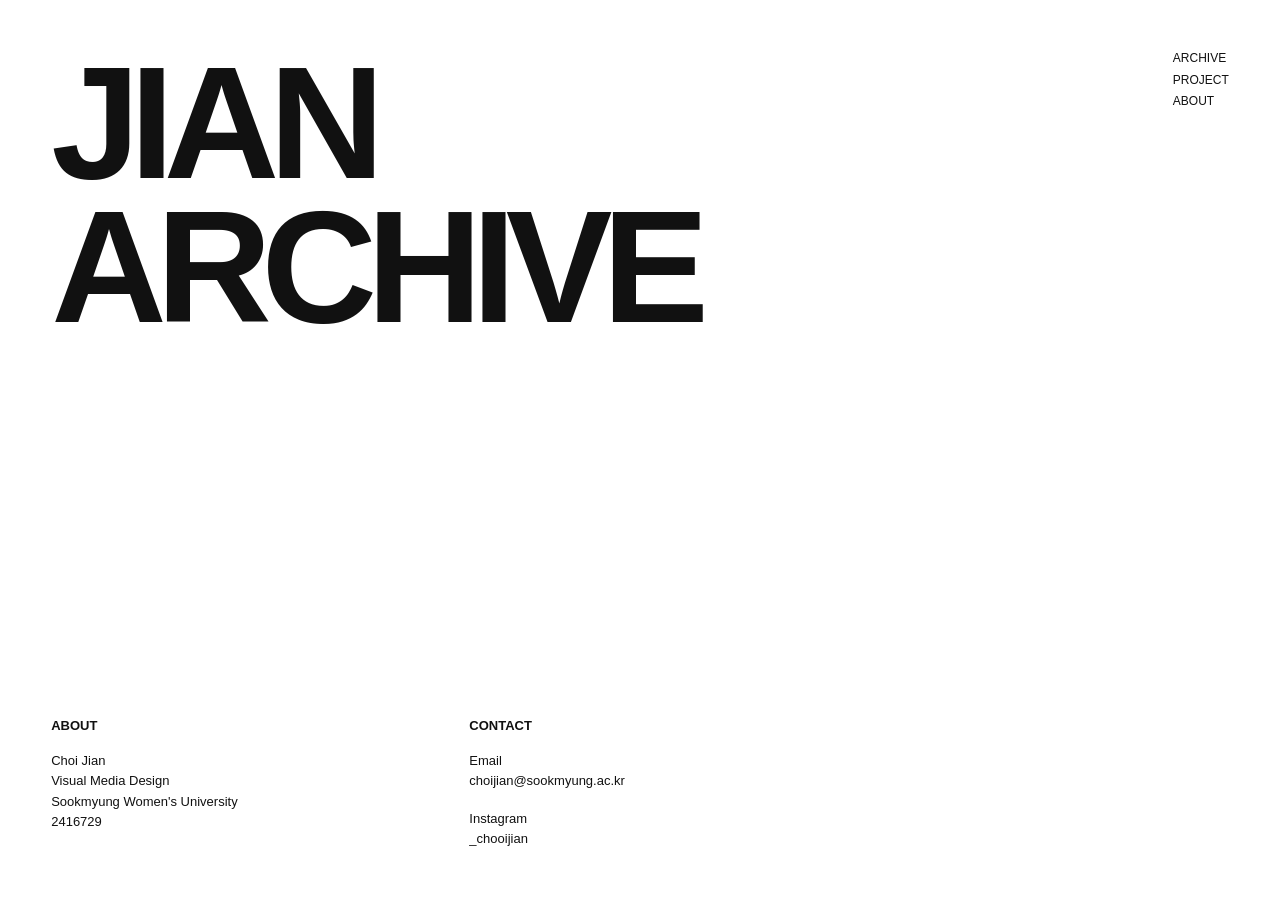
<file: index.html>
<!doctype html>
<html lang="ko">
<head><meta charset="UTF-8"><meta name="viewport" content="width=device-width, initial-scale=1"><meta name="theme-color" content="#FFFFFF"><title>JIAN ARCHIVE</title><link rel="stylesheet" href="styles.css?v=20261119-comparison-table"></head>
<body>
<header class="navigation"><nav aria-label="Main navigation"><a href="#archive">ARCHIVE</a><a href="#work">PROJECT</a><a href="#about">ABOUT</a></nav></header>
<main id="app"></main>
<script type="module" src="app.js?v=20261119-comparison-table"></script>
</body></html>
</file>
<file: styles.css>
:root{--ink:#111;--muted:#767676;--space:clamp(24px,4vw,64px);--font:'Helvetica Neue',Helvetica,Arial,'Apple SD Gothic Neo',sans-serif}*{box-sizing:border-box}html{scroll-behavior:smooth}body{margin:0;background:#fff;color:var(--ink);font-family:var(--font);font-size:13px;font-weight:400;-webkit-font-smoothing:antialiased}a{color:inherit;text-decoration:none}a:hover{opacity:.6}a:focus-visible{outline:1px solid #111;outline-offset:5px}::selection{background:#111;color:#fff}.navigation{position:absolute;top:var(--space);right:var(--space);z-index:5}nav{display:flex;flex-direction:column;gap:7px;align-items:flex-start}nav a{font-size:12px;line-height:1.2;transition:opacity .2s}nav a:hover,nav a[aria-current]{text-decoration:underline;text-underline-offset:3px}.home{min-height:100svh;padding:var(--space);display:flex;flex-direction:column;justify-content:space-between}.home-title{font-weight:700;font-size:clamp(78px,12.5vw,200px);line-height:.9;letter-spacing:-.065em;margin:0;width:fit-content}.home-information{display:grid;grid-template-columns:repeat(3,minmax(0,1fr));gap:6vw;padding-top:100px}.home-information h2{font-size:13px;line-height:1.5;font-weight:700;margin:0 0 16px}.home-information p,.about-information p{font-size:13px;line-height:1.55;margin:0 0 17px}.home-information p:last-child{margin-bottom:0}.placeholder{color:var(--muted)}.page{padding:var(--space);min-height:100svh}.page-title{font-size:clamp(66px,9vw,140px);font-weight:700;line-height:.95;letter-spacing:-.065em;margin:0 0 110px;width:fit-content}.page-title a:hover{opacity:1}.record-list{max-width:1120px}.record{display:block;margin-bottom:110px}.record:last-child{margin-bottom:25px}.record:hover{opacity:1}.record-image{overflow:hidden}.record-image img{display:block;width:100%;height:auto;aspect-ratio:1.65;object-fit:cover;transition:transform .3s}.record:hover img{transform:scale(1.015)}.record-information{display:flex;justify-content:space-between;gap:30px;margin-top:21px;font-size:12px;line-height:1.65}.record-information h2{font-size:13px;font-weight:400;line-height:1.65;margin:2px 0}.record-information>span{padding-top:2px}.tags{font-size:12px;line-height:1.7}.record-information .tags{color:#555}.empty-state{font-size:13px;color:#666;margin:0;line-height:1.7}.about-information{display:grid;grid-template-columns:1fr 1fr;gap:50px;max-width:800px}.about-information a{overflow-wrap:anywhere}.detail{padding-top:calc(var(--space) + 80px);max-width:1500px}.back{font-size:12px;text-decoration:underline;text-underline-offset:3px}.detail-header{margin:70px 0 45px;font-size:12px;line-height:1.7}.detail-header h1{font-size:clamp(36px,5.5vw,80px);font-weight:700;line-height:1.02;letter-spacing:-.045em;margin:13px 0 24px}.detail-year{display:block;margin-top:5px}.detail-lead{width:100%;max-height:800px;object-fit:cover;display:block}.detail-section{display:grid;grid-template-columns:1fr 3fr;gap:40px;margin:75px 0}.detail-section h2{font-size:13px;font-weight:400;margin:0;line-height:1.8}.detail-section p{font-size:13px;line-height:1.95;max-width:660px;margin:0;color:#444}.process-images{display:grid;gap:55px}.process-images figure,.project-content figure{margin:0}.process-images img,.project-content img{width:100%;display:block}.process-images figcaption,.project-content figcaption{font-size:12px;color:#666;margin-top:15px;line-height:1.7}.detail-next{display:flex;justify-content:space-between;gap:25px;font-size:12px;margin-top:100px;margin-bottom:25px}.detail-next a:hover{text-decoration:underline;text-underline-offset:3px}.project-content{display:grid;gap:65px;margin-top:65px}.project-content>p{font-size:13px;line-height:1.9;max-width:660px}@media(min-width:1600px){.home-information{max-width:1440px}.home-title{font-size:200px}}@media(max-width:900px){.home-title{font-size:clamp(78px,12.5vw,125px)}.home-information{gap:35px}.home-information p,.about-information p{font-size:12px}.page-title{margin-bottom:80px}.record{margin-bottom:85px}}@media(max-width:600px){:root{--space:24px}.navigation{top:26px}nav{gap:7px}nav a{font-size:10px}.home-title{font-size:clamp(58px,13.8vw,83px);padding-top:90px;letter-spacing:-.06em}.home{min-height:100svh}.home-information{grid-template-columns:1fr 1fr;gap:32px 24px;padding-top:110px}.home-information section:last-child{grid-column:auto}.home-information h2{font-size:11px;margin-bottom:10px}.home-information p{font-size:11px;line-height:1.6;margin-bottom:15px}.home-information section:last-child p{overflow-wrap:anywhere}.page{padding-top:116px}.page-title{font-size:clamp(55px,13.5vw,80px);margin-bottom:65px}.record{margin-bottom:70px}.record-image img{aspect-ratio:1.3}.record-information{margin-top:16px;font-size:11px;gap:20px}.record-information h2{font-size:12px}.tags{font-size:11px}.about-information{grid-template-columns:1fr;gap:45px}.about-information p{font-size:12px}.detail-header{margin:45px 0 30px}.detail-header h1{font-size:38px}.detail-section{grid-template-columns:1fr;gap:20px;margin:50px 0}.detail-section p{font-size:12px}.process-images{gap:40px}.detail-next{font-size:11px;margin-top:60px}.detail-next>a:last-child{text-align:right;max-width:190px}}@media(prefers-reduced-motion:reduce){html{scroll-behavior:auto}*{transition:none!important}}

.home-information a{overflow-wrap:anywhere}

/* Week selector only: shared by Archive and Week detail pages. */
.week-navigation{display:flex;flex-direction:row;align-items:center;flex-wrap:wrap;gap:16px 26px;margin:0 0 36px;padding:0}
.week-navigation a,.week-navigation span{font-size:12px;line-height:1.5;font-weight:400;font-variant-numeric:tabular-nums;letter-spacing:0}
.week-navigation a:hover{opacity:1;text-decoration:underline;text-underline-offset:4px}
.week-navigation a[aria-current="page"]{font-weight:700;text-decoration:underline;text-underline-offset:4px}
.week-navigation .week-unavailable{color:#999}
@media(max-width:600px){.week-navigation{gap:14px 22px;margin-bottom:28px}.week-navigation a,.week-navigation span{font-size:11px}}

/* Only the Week 02 topic exploration content. */
.week02-detail .week02-topic h3{font-size:25px;font-weight:400;line-height:1.3;margin:0 0 22px;letter-spacing:-.5px}
.week02-photos{display:grid;grid-template-columns:minmax(0,35fr) minmax(0,65fr);gap:clamp(32px,5vw,80px);align-items:start;margin:95px 0 110px}
.week02-photos figure{margin:0;min-width:0}
.week02-photos img{display:block;width:100%;height:auto;object-fit:contain}
.week02-photos figcaption{font-size:12px;line-height:1.7;color:#666;margin-top:16px}
.week02-categories{display:grid;grid-template-columns:repeat(2,minmax(0,1fr));gap:48px 55px}
.week02-categories h3{font-size:16px;font-weight:400;line-height:1.4;margin:0 0 15px}
.week02-detail .week02-observation{margin-top:140px;margin-bottom:110px}
.week02-detail .week02-observation p{font-size:21px;line-height:1.8;letter-spacing:-.35px;color:#111;max-width:800px}
@media(max-width:600px){.week02-photos{grid-template-columns:1fr;gap:45px;margin:55px 0 65px}.week02-categories{gap:35px 24px}.week02-categories h3{font-size:14px}.week02-detail .week02-observation{margin-top:85px;margin-bottom:65px}.week02-detail .week02-observation p{font-size:18px}.week02-detail .week02-topic h3{font-size:23px}}

/* Week 03: research and benchmarking, using the existing detail spacing. */
.week03-detail h3{font-size:25px;font-weight:400;line-height:1.4;margin:0 0 22px;letter-spacing:-.5px}
.week03-research-grid{display:grid;grid-template-columns:repeat(2,minmax(0,1fr));gap:48px 55px}
.week03-research-grid h3{font-size:16px;letter-spacing:0;margin-bottom:15px}
.week03-detail h4{font-size:12px;font-weight:400;margin:35px 0 15px}
.week03-research-image{width:min(760px, calc(60% - 24px));margin:75px 0 110px calc(25% + 30px)}
.week03-research-image img{display:block;width:100%;height:auto;object-fit:contain}
.week03-research-image figcaption{font-size:12px;color:#666;line-height:1.7;margin-top:16px}
.week03-detail .week03-observation{margin-top:140px;margin-bottom:110px}
.week03-observation h3{font-size:24px;line-height:1.7;max-width:800px;margin-bottom:30px}
.week03-detail .week03-observation p+p{margin-top:22px}
@media(max-width:600px){.week03-detail h3{font-size:23px}.week03-research-grid{gap:35px 24px}.week03-research-grid h3{font-size:14px}.week03-research-image{width:100%;margin:70px 0 65px}.week03-detail .week03-observation{margin-top:85px;margin-bottom:65px}.week03-observation h3{font-size:20px}}

/* Week 04 shares the existing detail grid and type scale. */
.week04-detail h3{font-size:25px;font-weight:400;line-height:1.4;margin:0 0 22px;letter-spacing:-.5px}
.week04-detail h4{font-size:12px;font-weight:400;margin:0 0 12px}
.week04-steps{display:grid;gap:30px}
.week04-data{display:grid;gap:30px;margin-top:40px}
.week04-image{width:min(760px,calc(60% - 24px));margin:75px 0 110px calc(25% + 30px)}
.week04-image-wide{width:min(900px,calc(67.5% - 27px))}
.week04-image img{display:block;width:100%;height:auto;object-fit:contain}
.week04-image figcaption{font-size:12px;line-height:1.7;color:#666;margin-top:16px}
.week04-detail .week04-observation{margin-top:140px;margin-bottom:110px}
.week04-observation h3{font-size:24px;line-height:1.7;max-width:800px;margin-bottom:30px}
@media(max-width:600px){.week04-detail h3{font-size:23px}.week04-image,.week04-image-wide{width:100%;margin:70px 0 65px}.week04-detail .week04-observation{margin-top:85px;margin-bottom:65px}.week04-observation h3{font-size:20px}}

/* Focus research: only the new Week 04 section. */
.week04-detail .week04-focus{margin-top:120px}
.focus-groups{margin-top:75px}
.focus-group+.focus-group{margin-top:85px}
.week04-focus .focus-group h4{font-size:18px;line-height:1.4;margin-bottom:15px}
.week04-focus .focus-subtitle{margin-bottom:20px;color:#111}
.focus-group h5{font-size:11px;font-weight:400;letter-spacing:.4px;margin:36px 0 20px}
.focus-data{display:grid;grid-template-columns:repeat(3,minmax(0,1fr));gap:36px 24px;margin:0;font-variant-numeric:tabular-nums}
.focus-data dt{font-size:12px;line-height:1.7;color:#555;max-width:210px}
.focus-data dd{font-size:30px;line-height:1.3;letter-spacing:-.8px;margin:12px 0 0;font-weight:400;white-space:nowrap}
.focus-data dd span{display:block;font-size:13px;letter-spacing:0;margin-top:9px}
.focus-insight{margin-top:38px}
.focus-insight h5{margin:0 0 12px}
@media(max-width:900px){.focus-data{grid-template-columns:repeat(2,minmax(0,1fr))}.focus-data dd{font-size:27px}}
@media(max-width:600px){.week04-detail .week04-focus{margin-top:80px}.focus-groups{margin-top:55px}.focus-group+.focus-group{margin-top:65px}.focus-data{grid-template-columns:1fr;gap:28px}.focus-data dd{font-size:30px}.week04-focus .focus-group h4{font-size:17px}}

/* Archive index only; Work and all Week detail layouts remain unchanged. */
.archive-container{width:100%;max-width:1120px}
.archive-page .week-navigation{margin-bottom:52px}
.archive-page .record-list{width:100%;max-width:none}
.archive-page .record{cursor:pointer;margin:0;padding:0 0 65px}
.archive-page .record+.record{border-top:1px solid #ddd;padding-top:65px}
.archive-page .record:last-child{padding-bottom:25px}
.archive-page .record-information{display:block;margin:0 0 26px;line-height:1.4}
.archive-page .record-information>span{display:block;font-size:13px;padding:0}
.archive-page .record-information h2{font-size:32px;font-weight:500;line-height:1.25;letter-spacing:-.65px;margin:12px 0 0}
.archive-page .record-image{height:450px;width:100%;overflow:hidden}
.archive-page .record-image img{width:100%;height:100%;aspect-ratio:auto;object-fit:cover;object-position:center;transition:transform .3s}
.archive-page .record:hover img{transform:scale(1.012)}
@media(max-width:600px){.archive-page .week-navigation{margin-bottom:40px}.archive-page .record-information h2{font-size:28px}.archive-page .record-information>span{font-size:12px}.archive-page .record-image{height:260px}.archive-page .record{padding-bottom:50px}.archive-page .record+.record{padding-top:50px}}

/* Week 05 uses the existing detail typography and content alignment. */
.week05-detail h3{font-size:25px;font-weight:400;line-height:1.4;margin:0 0 22px;letter-spacing:-.5px}
.week05-image{width:min(760px,calc(60% - 24px));margin:75px 0 110px calc(25% + 30px)}
.week05-image img{display:block;width:100%;height:auto;object-fit:contain}
.week05-image figcaption{font-size:12px;color:#666;line-height:1.7;margin-top:16px}
.week05-detail .week05-transition{font-size:25px;font-weight:500;line-height:1.5;letter-spacing:-.5px;color:#111;margin-top:35px;max-width:none}
.week05-directions{list-style:none;padding:0;margin:35px 0 0;font-size:13px;line-height:1.9;display:grid;gap:13px}
.week05-detail .week05-observation{margin-top:140px;margin-bottom:110px}
.week05-observation h3{font-size:24px;line-height:1.7;max-width:800px;margin-bottom:30px}
@media(max-width:600px){.week05-detail h3{font-size:23px}.week05-image{width:100%;margin:70px 0 65px}.week05-detail .week05-transition{font-size:21px}.week05-detail .week05-observation{margin-top:85px;margin-bottom:65px}.week05-observation h3{font-size:20px}}

/* Archive captions contain only Week and title, beneath the preview. */
.archive-page .record-information{margin:26px 0 0}
@media(max-width:600px){.archive-page .record-information{margin-top:20px}}

/* Week 06: analysis expressed through the existing text grid. */
.week06-detail h3{font-size:25px;font-weight:400;line-height:1.4;letter-spacing:-.5px;margin:0 0 22px;white-space:pre-line}
.week06-detail h4{font-size:12px;font-weight:400;line-height:1.8;margin:0 0 16px}
.week06-detail .detail-section p{white-space:pre-line}
.week06-detail .week06-flow{font-size:11px;color:#555;line-height:2;max-width:none;margin-top:30px}
.week06-criteria{padding:0;margin:35px 0 0;list-style:none;display:grid;grid-template-columns:repeat(3,minmax(0,1fr));gap:20px;font-size:13px}
.week06-image{width:min(760px,calc(60% - 24px));margin:75px 0 110px calc(25% + 30px)}
.week06-image img{display:block;width:100%;height:auto;object-fit:contain}
.week06-image figcaption{font-size:12px;line-height:1.7;color:#666;margin-top:16px}
.week06-relations{display:grid;gap:75px;margin-top:65px}
.week06-stages{display:grid;gap:40px;margin-top:45px}
.week06-stages h4{font-size:16px;margin-bottom:9px}
.week06-down{display:block;margin:14px 0;font-size:16px}
.week06-detail .week06-statement{font-size:25px;line-height:1.65;color:#111;margin-top:55px;max-width:800px;letter-spacing:-.5px}
.week06-lifetimes{display:grid;grid-template-columns:repeat(4,minmax(0,1fr));gap:25px;margin:45px 0 0}
.week06-lifetimes dt{font-size:16px;margin-bottom:12px}
.week06-lifetimes dd{font-size:12px;line-height:1.8;color:#555;margin:0}
.week06-findings{list-style:none;display:grid;gap:50px;padding:0;margin:60px 0 0}
.week06-findings li{display:grid;grid-template-columns:50px 1fr;gap:24px;align-items:start}
.week06-findings li>span{font-size:28px;line-height:1.4;letter-spacing:-1px}
.week06-detail .week06-findings p{font-size:20px;line-height:1.7;color:#111}
.week06-detail .week06-turn{margin-top:150px;margin-bottom:110px}
.week06-detail .week06-key{font-size:34px;line-height:1.45;letter-spacing:-.8px;margin-bottom:35px}
.week06-vertical{display:grid;gap:20px;font-size:17px;line-height:1.8}
.week06-vertical>span{font-size:16px}

@media(max-width:900px){.week06-lifetimes{grid-template-columns:repeat(2,minmax(0,1fr));gap:30px}}
@media(max-width:600px){.week06-detail h3{font-size:23px}.week06-criteria{grid-template-columns:repeat(2,minmax(0,1fr))}.week06-image{width:100%;margin:70px 0 65px}.week06-detail .week06-key{font-size:27px}.week06-detail .week06-statement{font-size:22px}.week06-detail .week06-turn{margin-top:90px;margin-bottom:65px}.week06-detail .week06-findings p{font-size:18px}.week06-findings li{grid-template-columns:35px 1fr;gap:18px}}

/* Relation mapping: question > index > finding > explanation > relation. */
.week06-detail .week06-question{font-size:42px;font-weight:400;line-height:1.25;letter-spacing:-1px}
.week06-relations h4{font-size:12px;font-weight:400;color:#666;letter-spacing:.25px}
.week06-relations h3{font-size:26px;font-weight:550;line-height:1.4;letter-spacing:-.5px}
.week06-detail .week06-statement{font-size:26px;font-weight:550;line-height:1.4}
@media(max-width:600px){.week06-detail .week06-question{font-size:32px;letter-spacing:-.7px}.week06-relations h3,.week06-detail .week06-statement{font-size:23px}}

.week06-classification-image{width:min(900px,calc(63.75% - 25.5px))}
@media(max-width:600px){.week06-classification-image{width:100%}}

.week07-slides{width:calc(75% - 30px);margin:90px 0 0 calc(25% + 30px);display:grid;gap:70px}
.week07-slides figure{margin:0;min-width:0}
.week07-slides img{display:block;width:100%;height:auto;object-fit:contain;border:0;border-radius:0;box-shadow:none}
@media(max-width:600px){.week07-slides{width:100%;margin:60px 0 0;gap:40px}}

.week07-strategy-index{list-style:none;padding:0;margin:36px 0 0;display:grid;gap:22px;font-size:13px;line-height:1.8}
.week07-strategy-index li{display:grid;grid-template-columns:42px 145px minmax(0,1fr);gap:16px}
.week07-strategy-index li>span:first-child,.week07-strategy-index li>span:last-child{color:#666}
@media(max-width:600px){.week07-strategy-index{font-size:12px;gap:20px}.week07-strategy-index li{grid-template-columns:32px 105px minmax(0,1fr);gap:10px}}

.project-introduction{min-height:100svh;padding-bottom:140px}
.project-introduction .detail-header{margin-bottom:110px}
.project-introduction .detail-section > p{word-break:keep-all;overflow-wrap:break-word;text-wrap:pretty}
.project-introduction .project-subtitle{font-size:15px;line-height:1.8;color:#666;margin:28px 0 0}
@media(max-width:600px){.project-introduction{padding-bottom:90px}.project-introduction .detail-header{margin-bottom:70px}.project-introduction .project-subtitle{font-size:13px;margin-top:22px}}

.week08-slides{gap:20px}
@media(max-width:600px){.week08-slides{gap:20px}}

.week09-detail h3{font-size:25px;font-weight:400;line-height:1.45;margin:0 0 26px;word-break:keep-all}
.week09-list{list-style:none;display:grid;gap:25px;padding:0;margin:35px 0 0;font-size:13px;line-height:1.9}
.week09-list li{display:grid;grid-template-columns:34px minmax(0,1fr);gap:16px}
.week09-list li>span{color:#767676}.week09-list h4{font-size:14px;font-weight:500;margin:0 0 8px}
.week09-detail .week09-insight-label{font-size:12px;font-weight:400;margin:45px 0 18px;color:#666}
.week09-artifact{margin:55px 0 0;min-width:0}.week09-artifact a{display:block;cursor:zoom-in}.week09-artifact a:hover{opacity:1}
.week09-artifact img{display:block;width:100%;height:auto;object-fit:contain;border:0;border-radius:0;box-shadow:none}
.week09-artifact figcaption{font-size:11px;color:#767676;margin:16px 0 0;line-height:1.8}.week09-artifact figcaption p{margin-top:22px}
.week09-detail .detail-section{margin-top:100px;margin-bottom:100px}.week09-detail .detail-section>div{min-width:0}
.week09-detail h3.week09-observation{font-size:32px;line-height:1.6}
@media(max-width:600px){.week09-detail h3{font-size:23px}.week09-detail .detail-section{margin-top:65px;margin-bottom:65px}.week09-list{font-size:12px;gap:22px}.week09-detail h3.week09-observation{font-size:26px}.week09-artifact{margin-top:35px}}

.week09-detail .week09-overview p{max-width:900px;white-space:normal;word-break:keep-all;overflow-wrap:break-word;text-align:left;line-height:1.8}
@media(max-width:600px){.week09-detail .week09-overview p{max-width:100%}}

.week09-research-material{margin-top:50px}.week09-research-material>h4{font-size:12px;font-weight:400;line-height:1.8;margin:0 0 24px}
.week09-research-preview{display:block;position:relative;width:100%;height:600px;overflow:hidden;padding:0;border:0;background:#fff;text-align:left;cursor:zoom-in;color:inherit;font:inherit}
.week09-research-preview img{display:block;width:100%;height:auto;object-fit:contain;max-height:none}
.week09-research-preview::after{content:'';position:absolute;inset:auto 0 0;height:140px;background:linear-gradient(to bottom,transparent,#fff);pointer-events:none}
.week09-research-link{display:block;border:0;border-bottom:1px solid currentColor;background:none;padding:0 0 3px;margin:18px 0 24px;color:inherit;font:inherit;cursor:pointer}
.week09-research-dialog{width:min(1200px,96vw);max-width:96vw;height:92dvh;max-height:92dvh;padding:0;border:0;background:#fff;color:#111;overflow:hidden}
.week09-research-dialog::backdrop{background:rgba(0,0,0,.5)}
.week09-research-dialog[open]{display:flex;flex-direction:column}
.week09-research-dialog header{display:flex;justify-content:space-between;align-items:center;gap:20px;padding:20px 24px;flex-shrink:0}
.week09-research-dialog header h2{font-size:13px;font-weight:400;margin:0}
.week09-research-dialog header button{border:0;background:none;color:inherit;font:inherit;padding:8px;cursor:pointer}
.week09-research-scroll{overflow:auto;min-height:0;padding:0 24px 24px;overscroll-behavior:contain;flex:1}
.week09-research-scroll img{display:block;width:100%;height:auto;object-fit:contain}
.week09-research-material img[hidden],.research-image-error[hidden]{display:none}
body:has(.week09-research-dialog[open]){overflow:hidden}
@media(max-width:600px){.week09-research-preview{height:600px}.week09-research-dialog header{padding:12px}.week09-research-scroll{padding:0 12px 12px}}

.week09-detail .week09-artifact{margin-top:32px}
.week09-key-findings{margin-top:48px}.week09-key-findings>h4{font-size:12px;font-weight:400;color:#666;margin:0 0 18px}
.week09-detail p.week09-note{max-width:900px;margin-top:30px;color:#666;word-break:keep-all}
.week09-image-scroll{width:100%;overflow:auto;overscroll-behavior-x:contain}
.week09-readable .week09-image-scroll>a{min-width:1100px}
.week09-readable .week09-image-scroll img{width:100%;height:auto;object-fit:contain}
@media(min-width:1200px){.week09-readable{width:100%}.week09-readable .week09-image-scroll>a{min-width:1200px}}
@media(max-width:600px){.week09-readable .week09-image-scroll>a{min-width:1000px}.week09-detail .week09-artifact{margin-top:28px}}

/* WEEK 09: individual persona originals in a single content column. */
.week09-detail .week09-personas{display:grid;grid-template-columns:minmax(0,1fr);gap:40px;margin-top:32px;min-width:0}
.week09-detail .week09-personas .week09-artifact{margin:0;width:100%;min-width:0}
.week09-detail .week09-personas img{max-width:100%;width:100%;height:auto;object-fit:contain}
.week09-detail p.week09-persona-caption{font-size:11px;color:#767676;margin:16px 0 22px}
@media(max-width:600px){.week09-detail .week09-personas{gap:28px;margin-top:28px}}

/* Minimal archive index: scoped to the main archive route. */
.archive-page{display:flex;flex-direction:column;min-height:100svh}
.archive-page .archive-container{width:100%;max-width:none}
.archive-page .page-title{margin-bottom:64px}
.archive-page .week-navigation{display:flex;flex-direction:row;flex-wrap:wrap;justify-content:flex-start;align-items:center;gap:24px 32px;margin:0;padding:0;border:0}
.archive-page .week-navigation a,.archive-page .week-navigation .week-unavailable{font-size:13px;line-height:1.5;color:var(--ink);opacity:1;font-weight:400;text-decoration:none;border:0;padding:0;transition:none}
.archive-page .week-navigation a:hover{color:#767676;text-decoration:underline;text-underline-offset:5px}
.archive-page .archive-footer{display:flex;justify-content:space-between;align-items:flex-end;gap:24px;margin-top:auto;padding-top:80px;font-size:9px;line-height:1.6;color:#767676;letter-spacing:.03em}
@media(max-width:600px){.archive-page .page-title{margin-bottom:44px}.archive-page .week-navigation{gap:20px 26px}.archive-page .archive-footer{font-size:8px;gap:20px}.archive-page .archive-footer span:first-child{max-width:240px}}

/* WEEK 09 PERSONA: align each label/image pair to the section grid. */
.week09-detail .week09-persona-section{row-gap:32px}
.week09-detail .week09-personas{grid-column:1/-1;display:grid;grid-template-columns:minmax(0,1fr);gap:64px;margin:0;min-width:0}
.week09-persona-row{display:grid;grid-template-columns:1fr 3fr;gap:40px;align-items:start;min-width:0}
.week09-persona-label{min-width:0}
.week09-persona-label>span{font-size:11px;font-weight:400;line-height:1.8}
.week09-persona-label h4{font-size:19px;font-weight:400;line-height:1.5;margin:20px 0 5px}
.week09-detail .week09-persona-label p{font-size:12px;line-height:1.7;color:#767676;margin:0}
.week09-persona-end{grid-column:2;min-width:0}
.week09-detail .week09-persona-end .week09-persona-caption{margin-top:0}
@media(max-width:600px){.week09-persona-row{grid-template-columns:minmax(0,1fr);gap:20px}.week09-detail .week09-personas{gap:44px;margin:0}.week09-persona-label h4{margin-top:12px}.week09-persona-end{grid-column:1}.week09-detail .week09-persona-section{row-gap:28px}}

.week10-detail .detail-section{margin-block:96px;scroll-margin-top:36px}
.week10-detail .detail-section>div{min-width:0}
.week10-detail .detail-section p{max-width:850px;word-break:keep-all;overflow-wrap:break-word}
.week10-detail h3{font-size:clamp(21px,3vw,29px);font-weight:400;line-height:1.4;margin:0 0 22px}
.week10-detail .week10-contents{display:block}
.week10-contents a{display:flex;gap:20px;padding:15px 0;border-bottom:1px solid #ddd;font-size:14px}
.week10-contents span,.week10-medium>span,.week10-sketch h4 span{color:var(--muted);font-variant-numeric:tabular-nums}
.week10-table{overflow-x:auto;margin-top:24px}
.week10-table table{width:100%;min-width:560px;border-collapse:collapse;text-align:left;line-height:1.65;word-break:keep-all}
.week10-table th,.week10-table td{padding:12px 16px 12px 0;border-bottom:1px solid #ddd;vertical-align:top}
.week10-table th{font-weight:500}
.week10-table thead th{color:#555;border-bottom-color:#aaa}
.week10-table tbody th{width:23%}
.week10-definitions{display:grid;grid-template-columns:repeat(3,minmax(0,1fr));gap:20px;margin:28px 0}
.week10-definitions dt,.week10-medium>span{font-size:11px;color:#666}
.week10-definitions dd{margin:8px 0 0;line-height:1.7;word-break:keep-all}
.week10-medium{margin-top:48px;padding-top:32px;border-top:1px solid #ddd}
.week10-medium h4{font-weight:400;font-size:22px;margin:10px 0 0}
.week10-medium h5{font-weight:500;font-size:13px;margin:32px 0 0}
.week10-sketch{margin-top:24px;padding-top:16px;border-top:1px solid #ddd}
.week10-sketch h4{font-weight:500;margin:0 0 8px}
.week10-sketch h4 span{margin-right:12px}
.week10-detail blockquote{margin:28px 0 16px;font-size:clamp(18px,2vw,26px);line-height:1.55;word-break:keep-all}
@media(max-width:600px){.week10-detail .detail-section{margin-block:64px}.week10-definitions{grid-template-columns:1fr;gap:16px}}

.week10-visual-study h4{margin-bottom:12px}
.week10-detail .week10-visual-study{min-width:0;width:100%}
/* All source panels are 545px wide; scale every strip against the 2961px WEBSITE strip. */
.week10-visual-study figure{width:var(--sketch-width,100%);max-width:100%;margin:24px 0 0}
.week10-visual-study figure a{display:block;width:100%;cursor:zoom-in}
.week10-visual-study figure a:hover{opacity:1}
.week10-visual-study img{position:static;display:block;width:100%;max-width:100%;height:auto;object-fit:contain}

/* WEEK 10 research process: original assets with only outer whitespace concealed. */
.week10-detail .week10-motif-step{min-width:0}
.week10-detail .week10-motif-step+.week10-motif-step{border-top:1px solid #ddd;margin-top:48px;padding-top:28px}
.week10-motif-step>span{font-size:11px;font-weight:400;line-height:1.7;color:#666}
.week10-motif-step h4{font-size:22px;line-height:1.5;font-weight:400;margin:10px 0 12px;word-break:keep-all}
.week10-motif-image{display:block;position:relative;overflow:hidden;width:100%;margin-top:24px;cursor:zoom-in}
.week10-motif-image:hover{opacity:1}
.week10-motif-image img{display:block;position:absolute;max-width:none;height:auto}
.week10-detail p.week10-color-codes{max-width:100%;margin-top:16px;font-size:11px;color:#666}
@media(max-width:600px){.week10-detail .week10-motif-step+.week10-motif-step{margin-top:36px;padding-top:24px}.week10-motif-step h4{font-size:20px}}

/* WEEK 10 additional benchmarking, original case panels only. */
.week10-detail #week10-section-07{border-top:1px solid #ddd;padding-top:36px}
.week10-benchmark-group{margin-top:36px}
.week10-benchmark-group h4{font-size:18px;font-weight:400;line-height:1.5;margin:0 0 12px}
.week10-benchmark-grid{display:grid;grid-template-columns:repeat(3,minmax(0,1fr));align-items:start;gap:24px;margin-top:24px}
.week10-benchmark-grid figure{min-width:0;margin:0}
.week10-benchmark-grid a{display:block;cursor:zoom-in}
.week10-benchmark-grid a:hover{opacity:1}
.week10-benchmark-grid img{display:block;width:100%;height:auto;object-fit:contain}
@media(max-width:600px){.week10-benchmark-grid{grid-template-columns:minmax(0,1fr);gap:28px}}

/* WEEK 11 only: the established archive editorial grid and typography. */
.week11-detail .detail-section{margin-block:96px;scroll-margin-top:36px}
.week11-detail .detail-section>div{min-width:0}
.week11-detail .detail-section[id]{border-top:1px solid #ddd;padding-top:32px}
.week11-detail .detail-section p{max-width:850px;word-break:keep-all;overflow-wrap:break-word}
.week11-detail h3{font-size:clamp(21px,3vw,29px);font-weight:400;line-height:1.4;margin:0 0 22px;word-break:keep-all}
.week11-detail .week11-contents{display:block}
.week11-contents a{display:flex;gap:20px;padding:15px 0;border-bottom:1px solid #ddd;font-size:14px}
.week11-contents a span,.week11-block h4 span{color:var(--muted);font-variant-numeric:tabular-nums}
.week11-block{margin-top:36px;min-width:0}
.week11-block+.week11-block{border-top:1px solid #ddd;margin-top:48px;padding-top:28px}
.week11-block h4{font-size:19px;font-weight:400;line-height:1.5;margin:0 0 16px}
.week11-block h4 span{font-size:11px}
.week11-block h5{font-size:12px;font-weight:500;line-height:1.6;margin:28px 0 12px}
.week11-definitions{margin:24px 0}
.week11-definitions>div{display:grid;grid-template-columns:1fr 3fr;gap:24px;padding:14px 0;border-bottom:1px solid #e5e5e5;line-height:1.8;word-break:keep-all}
.week11-definitions dt{font-size:12px;font-weight:400}
.week11-definitions dd{font-size:13px;color:#444;margin:0}
.week11-keywords{display:grid;grid-template-columns:repeat(4,minmax(0,1fr));gap:28px 20px;margin:28px 0 0}
.week11-keywords dt{font-size:11px;font-weight:500;overflow-wrap:anywhere}
.week11-keywords dd{font-size:12px;line-height:1.7;color:#666;margin:8px 0 0;word-break:keep-all}
.week11-colors{display:grid;grid-template-columns:repeat(5,minmax(0,1fr));gap:12px}
.week11-colors figure{margin:0;min-width:0}
.week11-swatch{width:100%;aspect-ratio:1.4}
.week11-colors figcaption{display:flex;flex-direction:column;gap:5px;margin-top:12px;font-size:10px;line-height:1.5;overflow-wrap:anywhere;color:#666}
.week11-image{margin:28px 0 0;min-width:0}
.week11-image a{display:block;cursor:zoom-in}
.week11-image a:hover{opacity:1}
.week11-image img{display:block;width:100%;max-width:100%;height:auto;object-fit:contain}
.week11-image[hidden]{display:none}
.week11-logo{padding:40px 0}
.week11-tag-pair{display:grid;grid-template-columns:repeat(2,minmax(0,1fr));gap:24px;align-items:start}
.week11-detail p.week11-flow-summary{max-width:100%;margin-top:24px}
.week11-detail h3.week11-observation{font-size:clamp(24px,3vw,34px);line-height:1.5}
@media(max-width:900px){.week11-keywords{grid-template-columns:repeat(2,minmax(0,1fr))}}
@media(max-width:600px){.week11-detail .detail-section{margin-block:64px}.week11-definitions>div{grid-template-columns:1fr;gap:6px}.week11-block+.week11-block{margin-top:36px;padding-top:24px}.week11-colors{gap:7px}.week11-colors figcaption{font-size:9px}.week11-tag-pair{gap:12px}}

.week11-pickup-step{margin-top:36px;padding-top:24px;border-top:1px solid #ddd}
.week11-pickup-step h5{font-size:16px;font-weight:400;margin:0 0 16px}
.week11-pickup-step h5 span{font-size:11px;color:#767676}
.week11-pickup-step h6{font-size:12px;font-weight:400;margin:24px 0 0;color:#666}
.week11-detail .week11-pickup-step p+p{margin-top:14px}

.week11-comparison{width:100%;overflow-x:auto;margin-top:24px}
.week11-comparison table{width:100%;min-width:520px;border-collapse:collapse;text-align:left;line-height:1.8;word-break:keep-all}
.week11-comparison th,.week11-comparison td{padding:16px 18px 16px 0;border-bottom:1px solid #ddd;vertical-align:top}
.week11-comparison th{font-weight:400}
.week11-comparison thead th{border-bottom-color:#aaa}
.week11-comparison tbody th{width:20%;color:#767676}
.week11-comparison td{width:40%}
</file>
